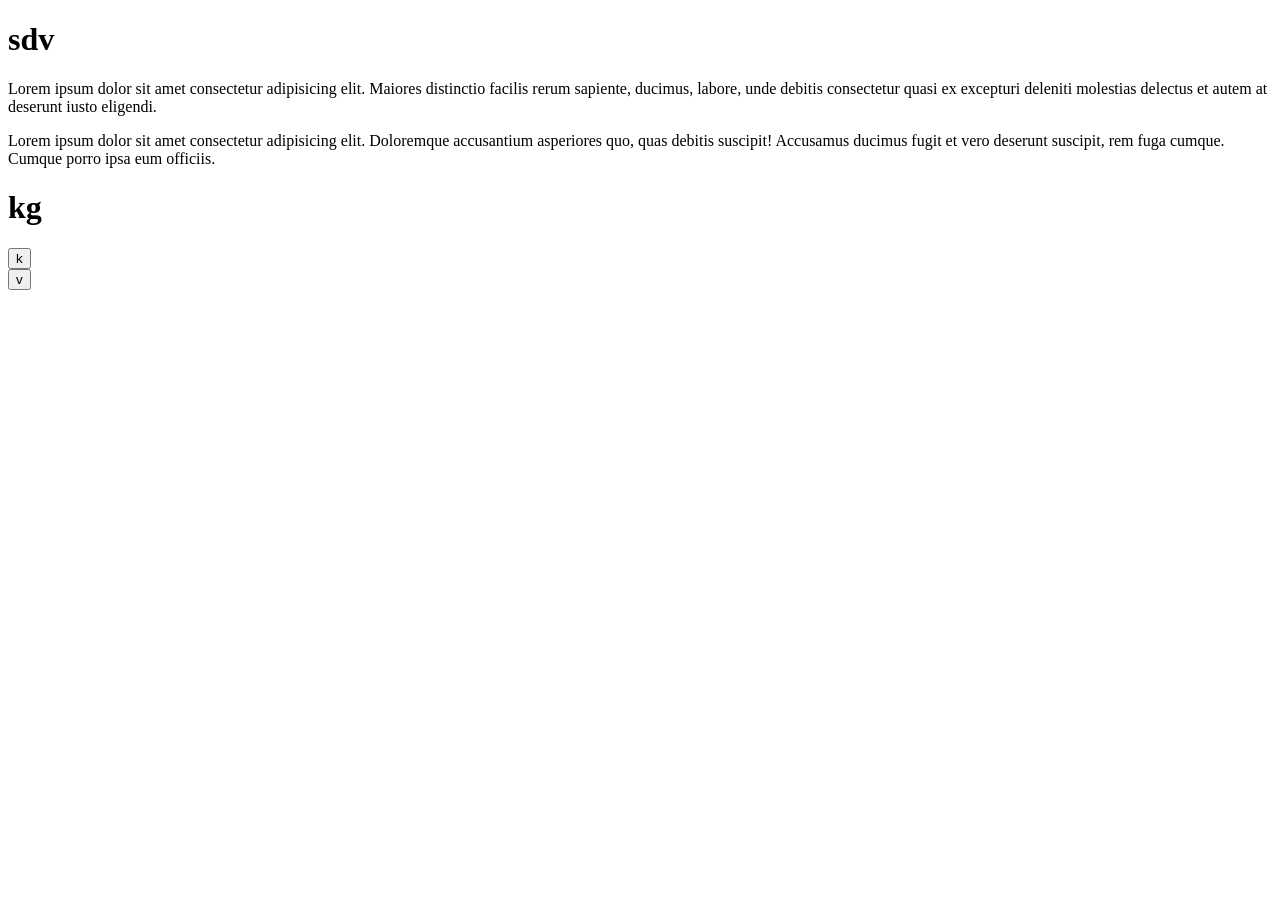
<file: index.html>
<!doctype html>
<html lang="en">
  <head>
    <meta charset="UTF-8" />
    <meta name="viewport" content="width=device-width, initial-scale=1.0" />
    <link rel="stylesheet" href="./stayle.css" />
    <title>Document</title>
  </head>
  <body>
    <h1 id="title">sdv</h1>
    <div id="class">
      <p id="m">
        Lorem ipsum dolor sit amet consectetur adipisicing elit. Maiores
        distinctio facilis rerum sapiente, ducimus, labore, unde debitis
        consectetur quasi ex excepturi deleniti molestias delectus et autem at
        deserunt iusto eligendi.
      </p>
      <div>
        <p>Lorem ipsum dolor sit amet consectetur adipisicing elit. Doloremque accusantium asperiores quo, quas debitis suscipit! Accusamus ducimus fugit et vero deserunt suscipit, rem fuga cumque. Cumque porro ipsa eum officiis.</p>
      </div>
      <h1>kg</h1>
      <button>k</button>
    </div>
    <button>v</button>
    <script src="./app.js"></script>
  </body>
</html>
</file>
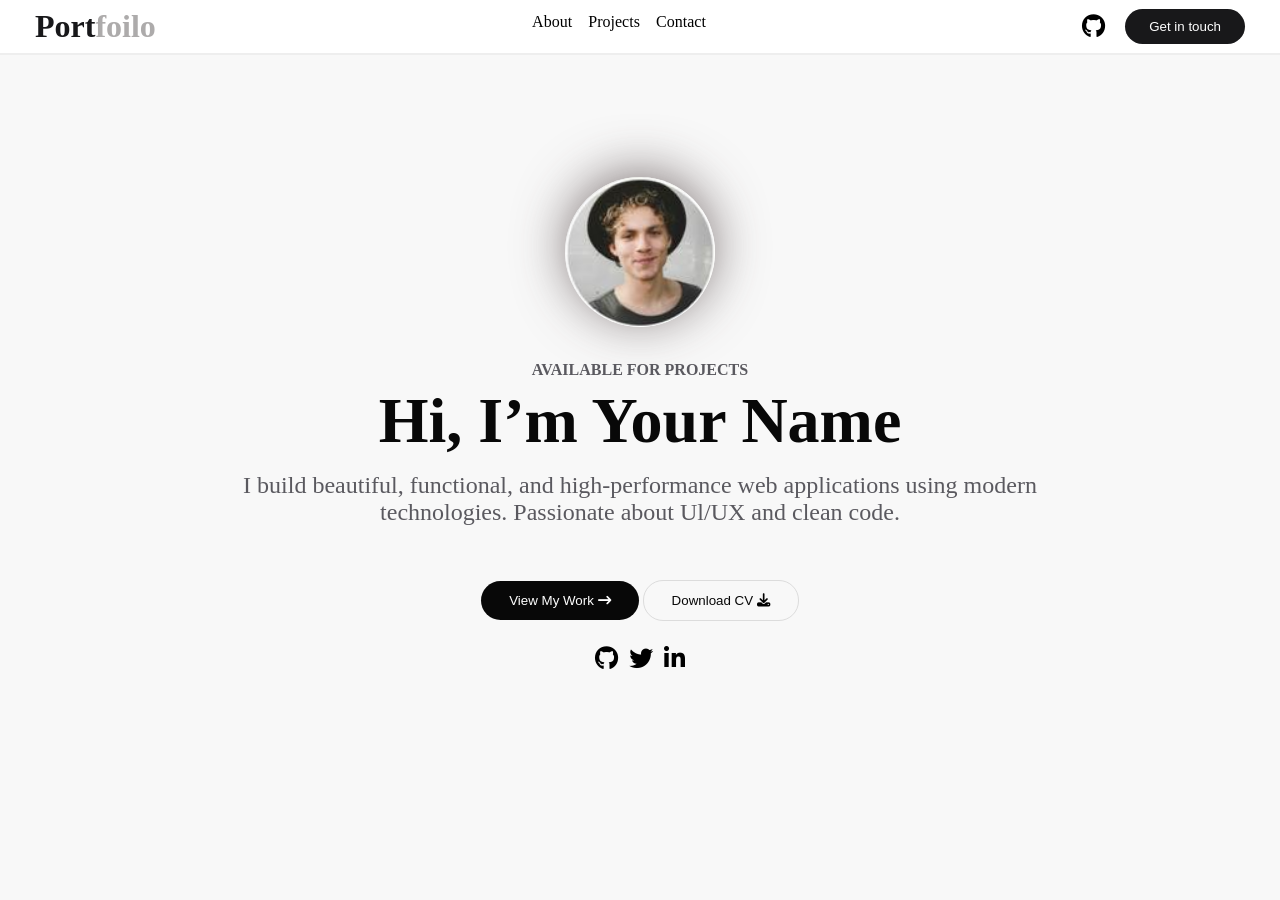
<file: T-1/index.html>
<!doctype html>
<html lang="en">
  <head>
    <meta charset="UTF-8" />
    <meta name="viewport" content="width=device-width, initial-scale=1.0" />
    <title>Portofilo | پورتوفیلو</title>
    <link rel="stylesheet" href="./style.css" />
    <link rel="stylesheet" href="./fontawesome-free-6.6.0-web/css/all.css" />
  </head>
  <body>
    <header>
      <h1>Port<span>foilo</span></h1>
      <nav class="navbar">
        <ul>
          <li class="nav-item">
            <a href="#">About</a>
            <ul class="sub-menu">
              <li>My Story</li>
              <li>Skills</li>
              <li>Experience</li>
            </ul>
          </li>
          <li class="nav-item">
            <a href="#">Projects</a>
            <ul class="sub-menu">
              <li>FeaturedWork</li>
              <li>Web Apps</li>
              <li>Open Source</li>
            </ul>
          </li>
          <li class="nav-item">
            <a href="#">Contact</a>
            <ul class="sub-menu">
              <li>Email Me</li>
              <li>Social Links</li>
              <li>Book a Call</li>
            </ul>
          </li>
        </ul>
      </nav>
      <div class="get">
        <a href="https://github.com"><i class="fa-brands fa-github"></i></a>
        <button class="sing-in"><a href="#">Get in touch</a></button>
      </div>
    </header>
    <main>
      <div class="biographi">
        <img src="./avatar_square.png" alt="no image" />
        <p class="first-text">AVAILABLE FOR PROJECTS</p>
        <h2>Hi, I’m Your Name</h2>
        <p class="second-text">
          I build beautiful, functional, and high-performance web applications
          using modern technologies. Passionate about Ul/UX and clean code.
        </p>
        <div class="buttons">
          <button class="My-Work">
            <a href="#">View My Work </a>
            <i class="fa-solid fa-arrow-right-long"></i>
          </button>
          <button class="Download">
            <a href="#">Download CV</a> <i class="fa-solid fa-download"></i>
          </button>
        </div>
        <div class="icons">
          <a href="https://github.com"><i class="fa-brands fa-github"></i></a>
          <a href="https://x.com"><i class="fa-brands fa-twitter"></i></a>
          <a href="https://www.linkedin.com"><i class="fa-brands fa-linkedin-in"></i></a>
        </div>
      </div>
    </main>
  </body>
</html>
</file>
<file: stayle.css>
body{
    ba
}
</file>
<file: T-1/style.css>
* {
  padding: 0px;
  margin: 0px;
}

body {
  width: 100vw;
  height: 100vh;
  font-family: 'Times New Roman', Times, serif;
  background-color: #f8f8f8;
}

header {
  background-color: #ffffff;
  display: flex;
  justify-content: space-between;
  border-bottom: solid 2px #eeeeee;
  padding: 8px 35px 8px 35px;
}

header h1 {
  color: #18181a;
}
header h1 span {
  color: rgb(173, 171, 171);
}

header ul {
  width: 200px;
  display: flex;
  justify-content: space-around;
  list-style: none;
  padding: 5px;
  box-sizing: border-box;
}

.get {
  display: flex;
  align-items: center;
}

.get button {
  border-radius: 22px;
  border: none;
  padding: 10px 24px;
  background-color: #18181a;
  margin-left: 20px;
}

.get a{
  color: #000;
}

.sing-in a {
  color: #ffffff;
  text-decoration: none;
}

.fa-brands {
  font-size: 1.5rem;
}

main {
  width: 70%;
  margin: auto;
  margin-top: 120px;
}

.biographi {
  width: 100%;
  height: 500px;
  display: flex;
  justify-content: space-around;
  flex-direction: column;
  align-items: center;
}

.biographi img {
  width: 150px;
  height: 150px;
  border-radius: 50%;
  box-shadow: 0px -6px 53px -4px rgba(64, 50, 50, 0.73);
  -webkit-box-shadow: 0px -6px 53px -4px rgba(64, 50, 50, 0.73);
  -moz-box-shadow: 0px -6px 53px -4px rgba(64, 50, 50, 0.73);
}

.first-text {
  color: #5a595f;
  font-weight: 700;
  margin-top: 30px;
}

.biographi h2 {
  color: #080808;
  font-size: 4rem;
}

.second-text {
  margin-top: 10px;
  color: #5a595f;
  font-size: 1.5rem;
  text-align: center;
}

.buttons {
  margin-top: 50px;
  margin-bottom: 20px;
}

.buttons a {
  text-decoration: none;
}

.My-Work a,
.fa-arrow-right-long {
  color: #ffffff;
}
.My-Work {
  padding: 12px 28px;
  border: none;
  background-color: #080808;
  border-radius: 20px;
}

.Download {
  padding: 12px 28px;
  border: solid 1px gainsboro;
  background-color: #f8f8f8;
  border-radius: 20px;
}

.Download a {
  color: #080808;
  font-weight: 400;
}

.My-Work:hover {
  background-color: #403f42;
  box-shadow:
    1px 1px 0.5px rgb(174, 164, 164),
    -1px -1px 0.5px rgb(174, 164, 164);
}

.Download:hover {
  background-color: #9c9c9d;
  box-shadow:
    1px 1px 0.5px rgb(130, 114, 114),
    -1px -1px 0.5px rgb(130, 114, 114);
}

.icons {
  width: 100px;
  display: flex;
  font-size: 1.5rem;
  justify-content: space-around;
}

.icons a {
  text-decoration: none;
  color: #000;
}

.nav-item {
  position: relative;
}

.nav-item a {
  text-decoration: none;
  color: #000;
  font-weight: 500;
}

.nav-item ul {
  display: none;
  position: absolute;
  border-radius: 12px;
}

.sub-menu li {
  max-width: 85px;
  padding: 10px;
  background-color: #9c9c9d;
  border-bottom: 1px solid burlywood;
}

.nav-item:hover ul {
  display: block;
}
</file>
